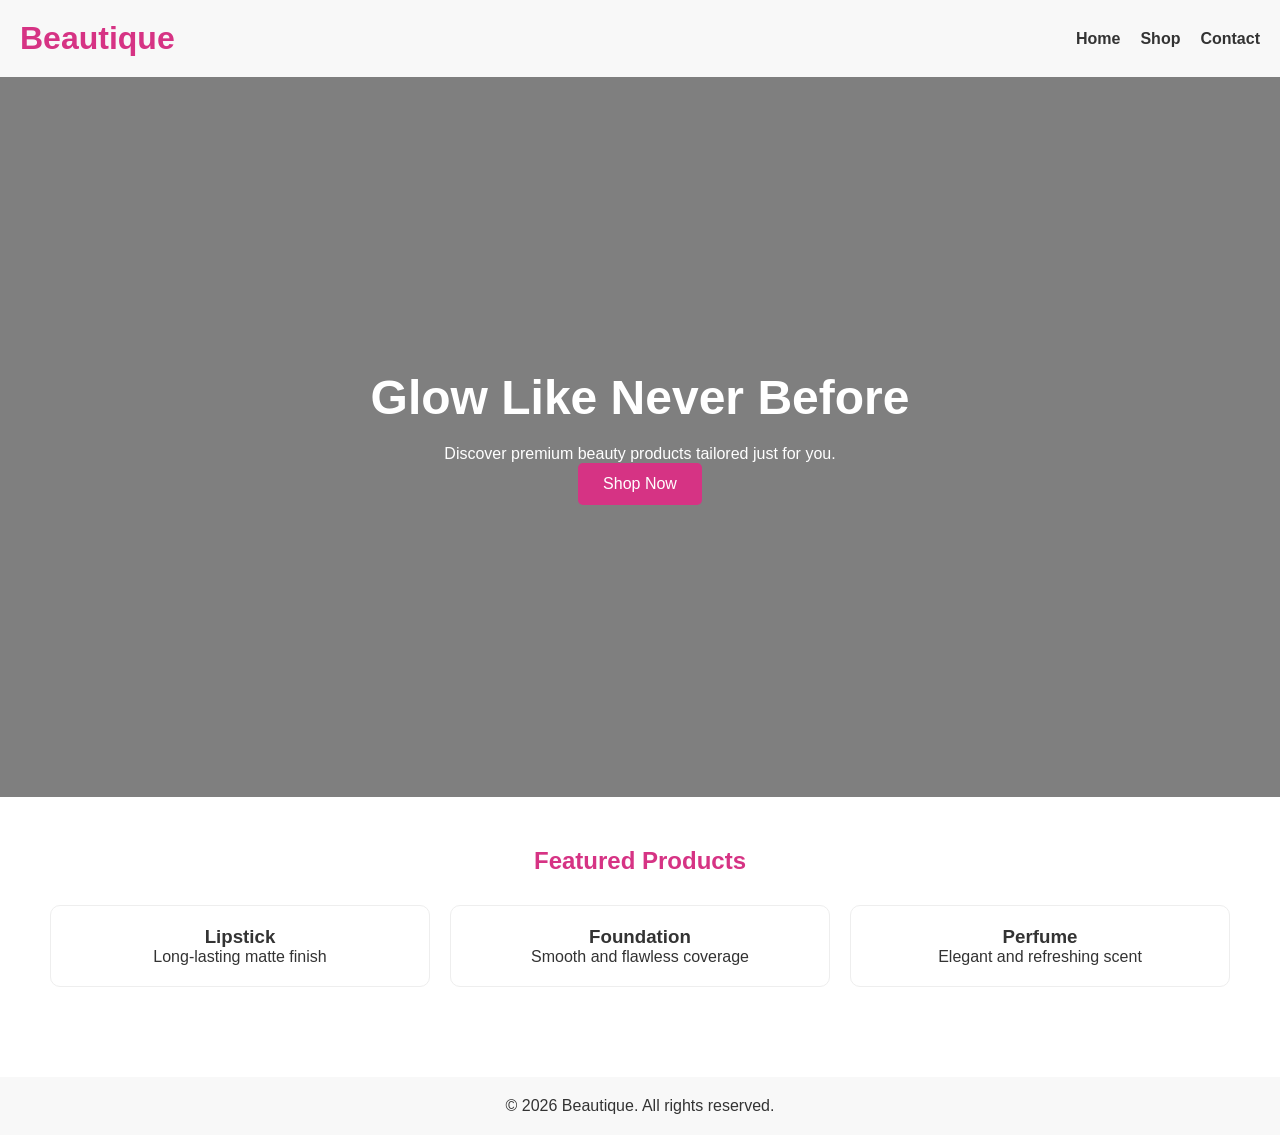
<file: index.html>
<!-- index.html -->
<!DOCTYPE html>
<html lang="en">
<head>
  <meta charset="UTF-8">
  <meta name="viewport" content="width=device-width, initial-scale=1.0">
  <title>Beautique</title>
  <link rel="stylesheet" href="style.css">
</head>
<body>

<header>
  <h1>Beautique</h1>
  <div class="menu-toggle" id="menu-toggle">☰</div>
  <nav id="nav-links">
    <a href="#">Home</a>
    <a href="#">Shop</a>
    <a href="/contact.html">Contact</a>
  </nav>
</header>

<section class="hero">
  <div class="hero-content">
    <h2>Glow Like Never Before</h2>
    <p>Discover premium beauty products tailored just for you.</p>
    <button>Shop Now</button>
  </div>
</section>

<section class="products">
  <h2>Featured Products</h2>
  <div class="product-grid">
    
    <div class="product-card">
      <h3>Lipstick</h3>
      <p>Long-lasting matte finish</p>
    </div>

    <div class="product-card">
      <h3>Foundation</h3>
      <p>Smooth and flawless coverage</p>
    </div>

    <div class="product-card">
      <h3>Perfume</h3>
      <p>Elegant and refreshing scent</p>
    </div>

  </div>
</section>

<footer>
  <p>&copy; 2026 Beautique. All rights reserved.</p>
</footer>

<script>
  const toggle = document.getElementById('menu-toggle');
  const nav = document.getElementById('nav-links');

  toggle.addEventListener('click', () => {
    nav.classList.toggle('active');
  });
</script>

</body>
</html>
</file>
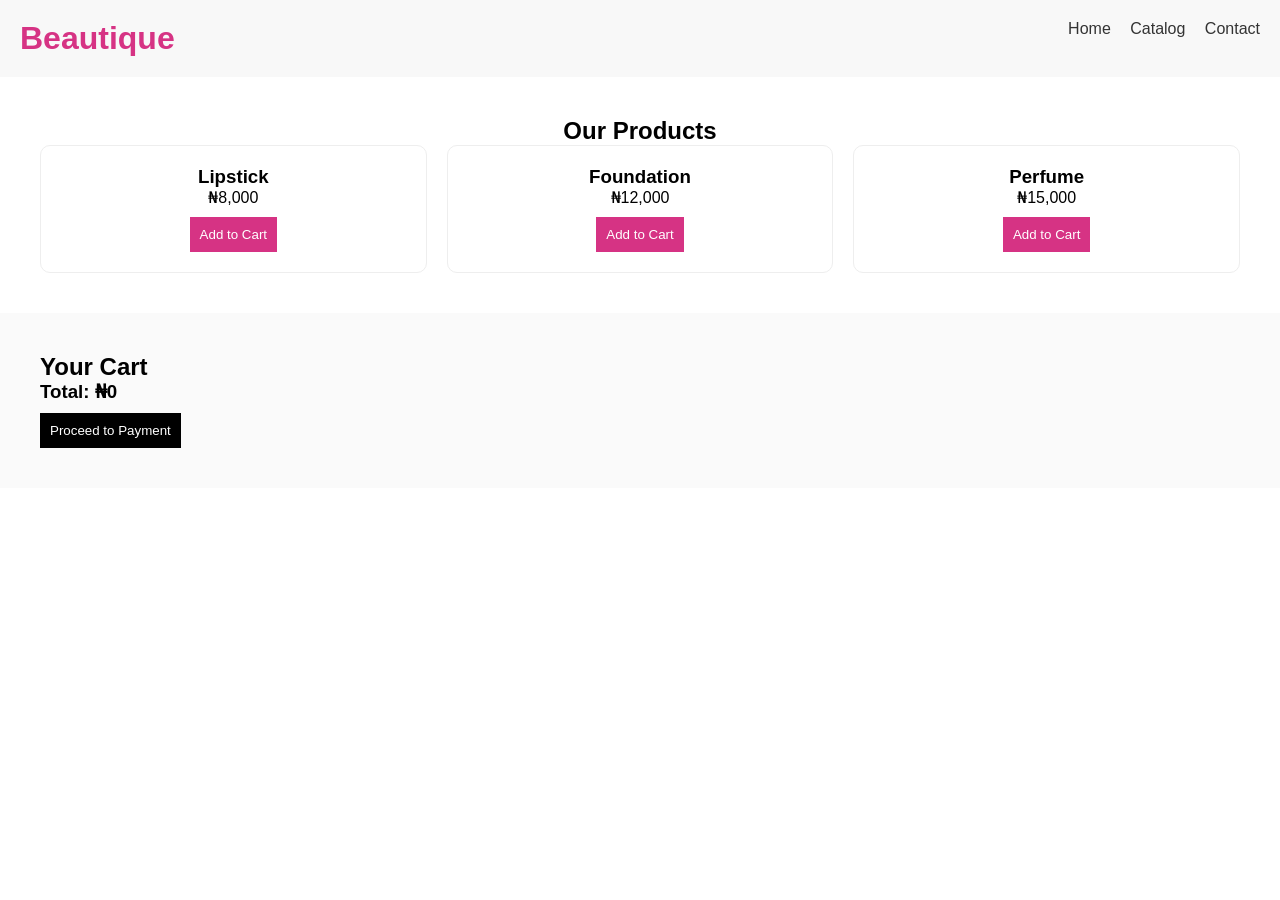
<file: catalog.html>
<!DOCTYPE html>
<html lang="en">
<head>
  <meta charset="UTF-8">
  <meta name="viewport" content="width=device-width, initial-scale=1.0">
  <title>Catalog - Beautique</title>
  <link rel="stylesheet" href="catalog.css">
</head>
<body>

<header>
  <h1>Beautique</h1>
  <nav>
    <a href="index.html">Home</a>
    <a href="catalog.html">Catalog</a>
    <a href="contact.html">Contact</a>
  </nav>
</header>

<section class="catalog">
  <h2>Our Products</h2>

  <div class="product-grid">

    <div class="product-card">
      <h3>Lipstick</h3>
      <p data-price="8000">₦8,000</p>
      <button onclick="addToCart('Lipstick', 8000)">Add to Cart</button>
    </div>

    <div class="product-card">
      <h3>Foundation</h3>
      <p data-price="12000">₦12,000</p>
      <button onclick="addToCart('Foundation', 12000)">Add to Cart</button>
    </div>

    <div class="product-card">
      <h3>Perfume</h3>
      <p data-price="15000">₦15,000</p>
      <button onclick="addToCart('Perfume', 15000)">Add to Cart</button>
    </div>

  </div>
</section>

<!-- CART -->
<section class="cart">
  <h2>Your Cart</h2>
  <div id="cart-items"></div>

  <h3 id="total">Total: ₦0</h3>

  <button class="checkout-btn" onclick="checkout()">Proceed to Payment</button>
</section>

<!-- PAYMENT MODAL -->
<div id="payment-modal" class="modal">
  <div class="modal-content">
    <h2>Dummy Payment</h2>
    <p>Click confirm to simulate payment</p>
    <button onclick="confirmPayment()">Pay Now</button>
    <button onclick="closeModal()">Cancel</button>
  </div>
</div>

<script src="catalog.js"></script>
</body>
</html>
</file>
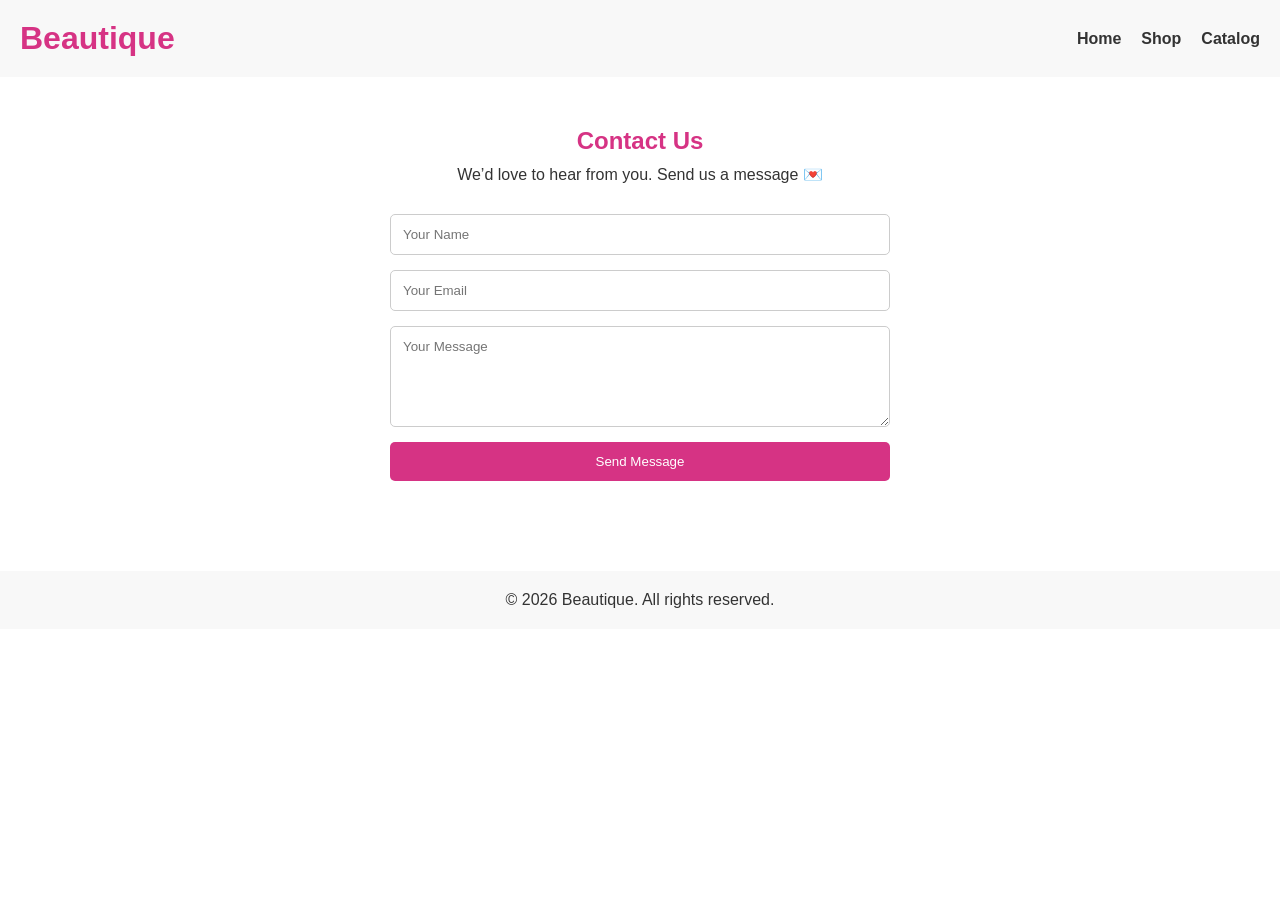
<file: contact.html>
<!DOCTYPE html>
<html lang="en">
<head>
  <meta charset="UTF-8">
  <meta name="viewport" content="width=device-width, initial-scale=1.0">
  <title>Contact - Beautique</title>
  <link rel="stylesheet" href="contact.css">
</head>
<body>

<header>
  <h1>Beautique</h1>

  <!-- Toggle Button -->
  <div class="menu-toggle" id="menu-toggle">☰</div>

  <nav id="nav-links">
    <a href="index.html">Home</a>
    <a href="#">Shop</a>
    <a href="#">Catalog</a>
  </nav>
</header>

<section class="contact">
  <h2>Contact Us</h2>
  <p>We’d love to hear from you. Send us a message 💌</p>

  <form class="contact-form">
    <input type="text" placeholder="Your Name" required>
    <input type="email" placeholder="Your Email" required>
    <textarea placeholder="Your Message" rows="5" required></textarea>
    <button type="submit">Send Message</button>
  </form>
</section>

<footer>
  <p>&copy; 2026 Beautique. All rights reserved.</p>
</footer>

<script src="contact.js"></script>
</body>
</html>
</file>
<file: style.css>
/* style.css */
* {
  margin: 0;
  padding: 0;
  box-sizing: border-box;
  font-family: Arial, sans-serif;
}

body {
  background: #fff;
  color: #333;
}

header {
  display: flex;
  justify-content: space-between;
  align-items: center;
  padding: 20px;
  background: #f8f8f8;
  position: relative;
}

header h1 {
  color: #d63384;
}

nav {
  display: flex;
}

nav a {
  margin-left: 20px;
  text-decoration: none;
  color: #333;
  font-weight: bold;
}

.menu-toggle {
  display: none;
  font-size: 24px;
  cursor: pointer;
}

/* Hero */
.hero {
  height: 80vh;
  display: flex;
  align-items: center;
  justify-content: center;
  text-align: center;
  background: linear-gradient(rgba(0,0,0,0.5), rgba(0,0,0,0.5)),
              url('https://images.unsplash.com/photo-1522335789203-aabd1fc54bc9');
  background-size: cover;
  color: white;
}

.hero h2 {
  font-size: 48px;
  margin-bottom: 20px;
}

.hero button {
  padding: 12px 25px;
  border: none;
  background: #d63384;
  color: white;
  font-size: 16px;
  cursor: pointer;
  border-radius: 5px;
}

/* Products */
.products {
  padding: 50px;
  text-align: center;
}

.products h2 {
  margin-bottom: 30px;
  color: #d63384;
}

.product-grid {
  display: grid;
  grid-template-columns: repeat(auto-fit, minmax(200px, 1fr));
  gap: 20px;
}

.product-card {
  border: 1px solid #eee;
  padding: 20px;
  border-radius: 10px;
  transition: 0.3s;
}

.product-card:hover {
  transform: scale(1.05);
}

/* Footer */
footer {
  text-align: center;
  padding: 20px;
  background: #f8f8f8;
  margin-top: 40px;
}

/* Responsive */
@media (max-width: 768px) {
  .menu-toggle {
    display: block;
  }

  nav {
    position: absolute;
    top: 60px;
    right: 0;
    background: #fff;
    flex-direction: column;
    width: 200px;
    display: none;
    box-shadow: 0 2px 10px rgba(0,0,0,0.1);
  }

  nav a {
    padding: 15px;
    margin: 0;
    border-bottom: 1px solid #eee;
  }

  nav.active {
    display: flex;
  }
}
</file>
<file: catalog.css>
* {
  margin: 0;
  padding: 0;
  box-sizing: border-box;
  font-family: Arial;
}

body {
  background: #fff;
}

header {
  display: flex;
  justify-content: space-between;
  padding: 20px;
  background: #f8f8f8;
}

header h1 {
  color: #d63384;
}

nav a {
  margin-left: 15px;
  text-decoration: none;
  color: #333;
}

/* Products */
.catalog {
  padding: 40px;
  text-align: center;
}

.product-grid {
  display: grid;
  grid-template-columns: repeat(auto-fit, minmax(200px, 1fr));
  gap: 20px;
}

.product-card {
  border: 1px solid #eee;
  padding: 20px;
  border-radius: 10px;
}

.product-card button {
  margin-top: 10px;
  padding: 10px;
  background: #d63384;
  color: white;
  border: none;
  cursor: pointer;
}

/* Cart */
.cart {
  padding: 40px;
  background: #fafafa;
}

.cart-item {
  display: flex;
  justify-content: space-between;
  margin: 10px 0;
}

.checkout-btn {
  margin-top: 10px;
  padding: 10px;
  background: black;
  color: white;
  border: none;
  cursor: pointer;
}

/* Modal */
.modal {
  display: none;
  position: fixed;
  top: 0;
  left: 0;
  width: 100%;
  height: 100%;
  background: rgba(0,0,0,0.5);
}

.modal-content {
  background: white;
  padding: 20px;
  width: 300px;
  margin: 150px auto;
  text-align: center;
}
</file>
<file: contact.css>
* {
  margin: 0;
  padding: 0;
  box-sizing: border-box;
  font-family: Arial, sans-serif;
}

body {
  background: #fff;
  color: #333;
}

/* Header */
header {
  display: flex;
  justify-content: space-between;
  align-items: center;
  padding: 20px;
  background: #f8f8f8;
  position: relative;
}

header h1 {
  color: #d63384;
}

/* Nav */
nav {
  display: flex;
}

nav a {
  margin-left: 20px;
  text-decoration: none;
  color: #333;
  font-weight: bold;
}

/* Toggle button */
.menu-toggle {
  display: none;
  font-size: 24px;
  cursor: pointer;
}

/* Contact Section */
.contact {
  padding: 50px;
  text-align: center;
}

.contact h2 {
  color: #d63384;
  margin-bottom: 10px;
}

.contact p {
  margin-bottom: 30px;
}

/* Form */
.contact-form {
  max-width: 500px;
  margin: auto;
  display: flex;
  flex-direction: column;
  gap: 15px;
}

.contact-form input,
.contact-form textarea {
  padding: 12px;
  border: 1px solid #ccc;
  border-radius: 5px;
}

.contact-form button {
  padding: 12px;
  border: none;
  background: #d63384;
  color: white;
  cursor: pointer;
  border-radius: 5px;
}

.contact-form button:hover {
  background: #b82c6c;
}

/* Footer */
footer {
  text-align: center;
  padding: 20px;
  background: #f8f8f8;
  margin-top: 40px;
}

/* Responsive */
@media (max-width: 768px) {

  .menu-toggle {
    display: block;
  }

  nav {
    position: absolute;
    top: 60px;
    right: 0;
    background: #fff;
    flex-direction: column;
    width: 200px;
    display: none;
    box-shadow: 0 2px 10px rgba(0,0,0,0.1);
  }

  nav a {
    padding: 15px;
    margin: 0;
    border-bottom: 1px solid #eee;
  }

  nav.active {
    display: flex;
  }
}
</file>
